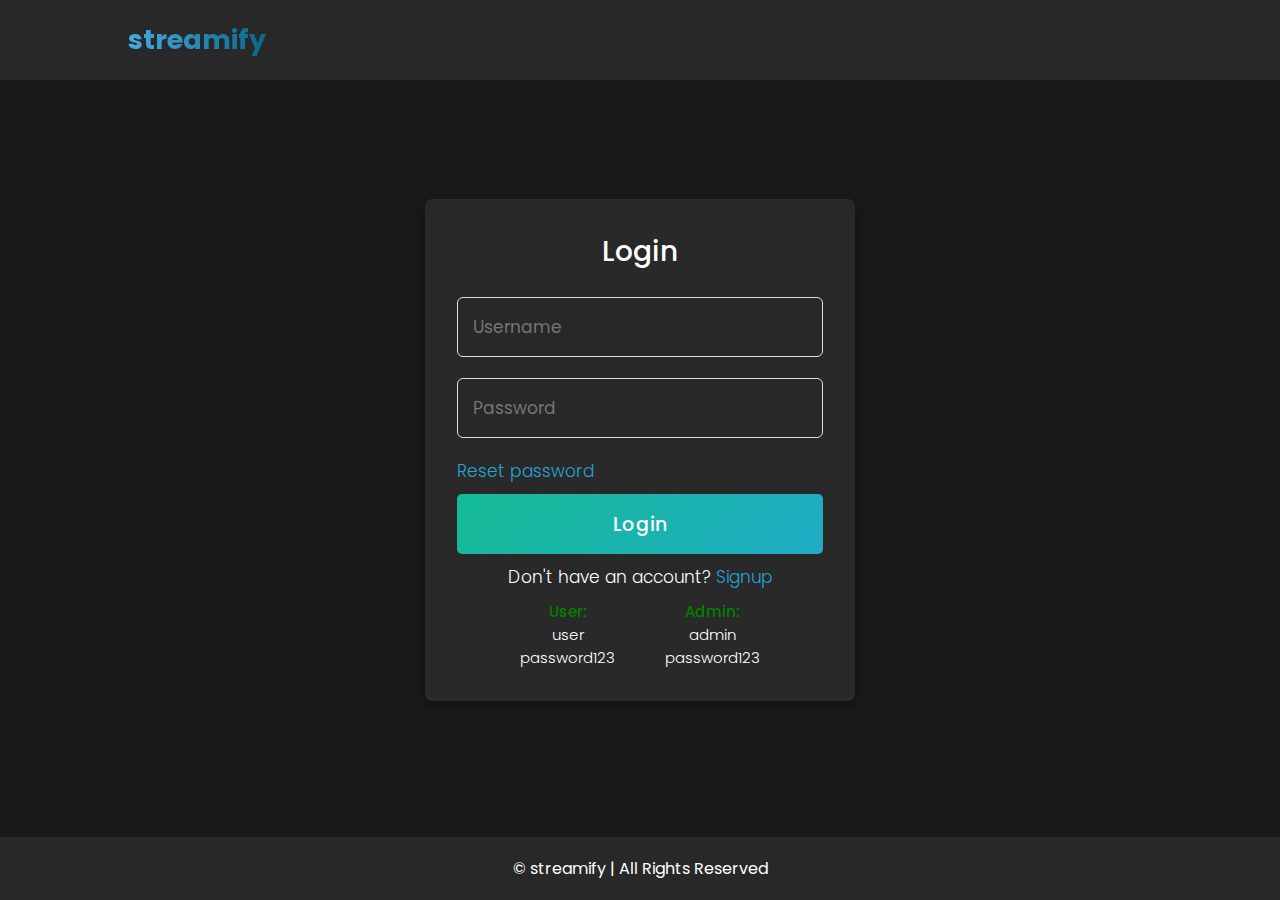
<file: streamify/index.html>
<!DOCTYPE html>
<html lang="en">

<head>
  <meta charset="UTF-8" />
  <meta name="viewport" content="width=device-width, initial-scale=1.0" />
  <meta http-equiv="X-UA-Compatible" content="ie=edge" />
  <link rel="stylesheet" href="login_page.css" />
  <title>streamify</title>
</head>

<body>

  <!-- Navbar -->
  <nav>
    <h1>streamify</h1>
  </nav>

  <!-- Login and Register form -->
  <div class="container">
    <input type="checkbox" id="check" />

    <div class="login form">
      <h2>Login</h2>
      <form method="post" action="login.php">
        <input type="text" name="username" placeholder="Username" required /><br />
        <input type="password" name="password" placeholder="Password" required /><br />
        <a href="forgotpassword.html" id="forgot-password">Reset password</a>
        <button type="submit" name="submit">Login</button>
        <div class="signup">
          <span class="signup">Don't have an account?
            <label for="check">Signup</label>

            <div class="login_data">
              <p><span>User:</span><br>user<br>password123</p>
              <p><span>Admin:</span><br>admin<br>password123</p>
            </div>

            <p id="alert"></p>
          </span>
        </div>
      </form>
    </div>

    <div class="registration form">
      <h2>Signup</h2>
      <form method="post" action="register.php">
        <input type="text" name="username" placeholder="Username" required /><br />
        <input type="email" name="email" placeholder="Email" required /><br />
        <input type="password" name="password" placeholder="Password" required /><br />
        <button type="submit" name="submit">Register</button>
        <div class="signup">
          <span class="signup">Already have an account?
            <label for="check">Login</label>
          </span>
        </div>
      </form>
    </div>
  </div>

  <!-- Footer -->
  <footer>
    <p>© streamify | All Rights Reserved</p>
  </footer>
</body>
<script type="text/javascript">
  const urlParams = new URLSearchParams(window.location.search);
  const alertElement = document.getElementById("alert");
  const loginFailed = urlParams.get("login_failed");
  const registerFailed = urlParams.get("register_failed");
  const registerSucceed = urlParams.get("register_succeed");
  const passwordReset = urlParams.get("password_reset");

  if (alertElement) {
    if (loginFailed) {
      alertElement.innerHTML = "Wrong username or password";
      alertElement.style.color = "red";
    } else if (registerFailed) {
      alertElement.innerHTML = "Username or email already taken";
      alertElement.style.color = "red";
    } else if (registerSucceed) {
      alertElement.innerHTML = "Registration successful.";
      alertElement.style.color = "green";
      alertElement.style.webkitTextStroke = "0.5px";
    } else if (passwordReset) {
      alertElement.innerHTML = "Your password has been reset successfully";
      alertElement.style.color = "green";
      alertElement.style.webkitTextStroke = "0.5px";
    } else {
      console.log("Error");
    }
  }
</script>

</html>
</file>
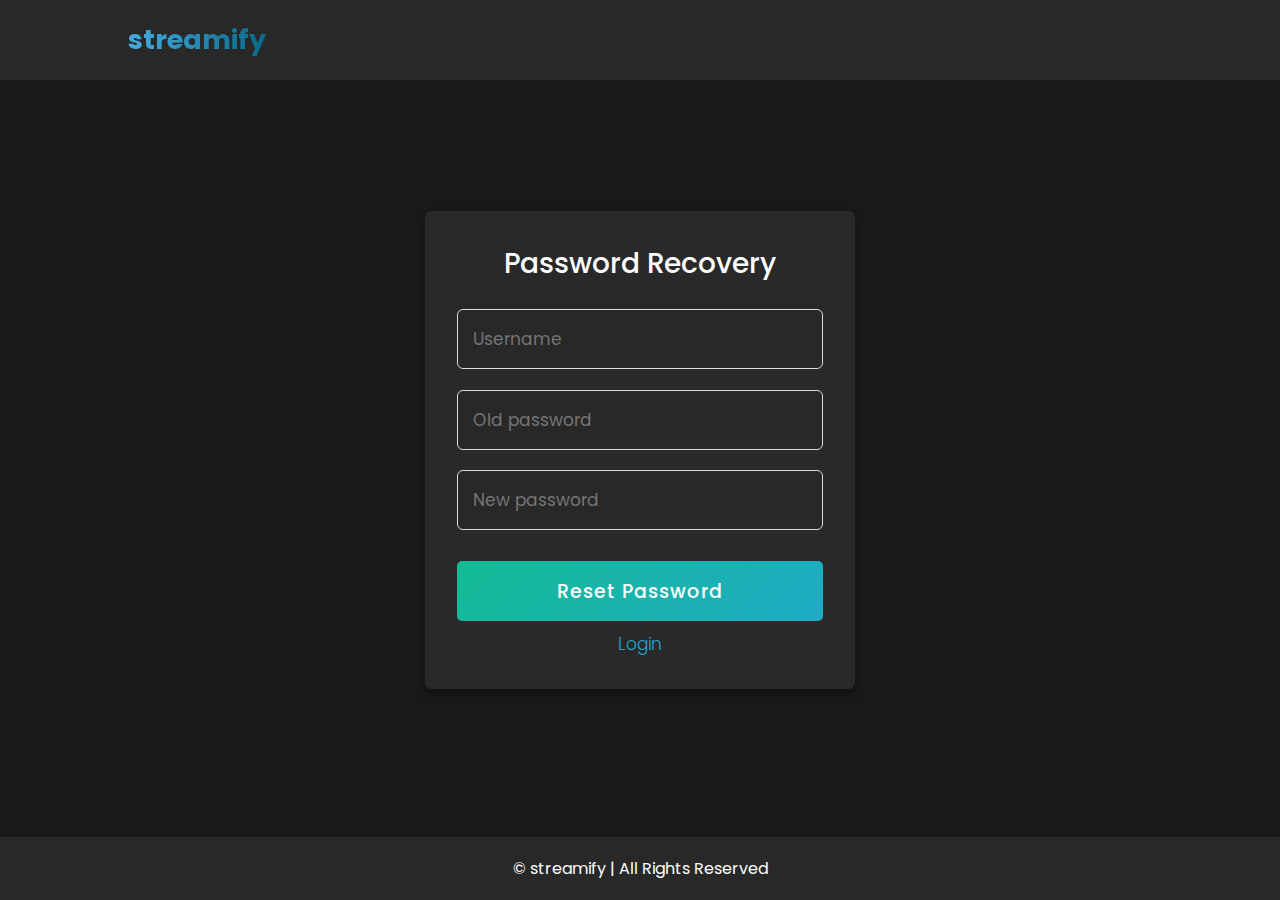
<file: streamify/forgotpassword.html>
<!DOCTYPE html>
<html lang="en">

<head>
  <meta charset="UTF-8" />
  <meta http-equiv="X-UA-Compatible" content="IE=edge" />
  <meta name="viewport" content="width=device-width, initial-scale=1.0" />
  <link rel="stylesheet" href="login_page.css" />
  <title>streamify</title>
</head>

<body>

  <!-- Navbar -->
  <nav>
    <h1>streamify</h1>
  </nav>

  <!-- Forgot password form -->
  <div class="container">
    <div class="password-recovery form">
      <h2>Password Recovery</h2>
      <form method="post" action="reset_password.php">
        <input type="text" name="username" placeholder="Username" />
        <input type="password" name="old_password" placeholder="Old password" />
        <input type="password" name="new_password" placeholder="New password" />
        <button type="submit" name="submit">Reset Password</button>
        <a href="index.html">Login</a>
        <p id="alert"></p>
      </form>
    </div>
  </div>

  <!-- Footer -->
  <footer>
    <p>© streamify | All Rights Reserved</p>
  </footer>

</body>
<script type="text/javascript">
  const urlParams = new URLSearchParams(window.location.search);
  const alertElement = document.getElementById("alert");
  const passwordResetFalse = urlParams.get("password_reset_false");

  if (alertElement) {
    if (passwordResetFalse) {
      alertElement.innerHTML = "Invalid username or old password";
      alertElement.style.color = "red";
    } else {
      console.log("Error");
    }
  }
</script>

</html>
</file>
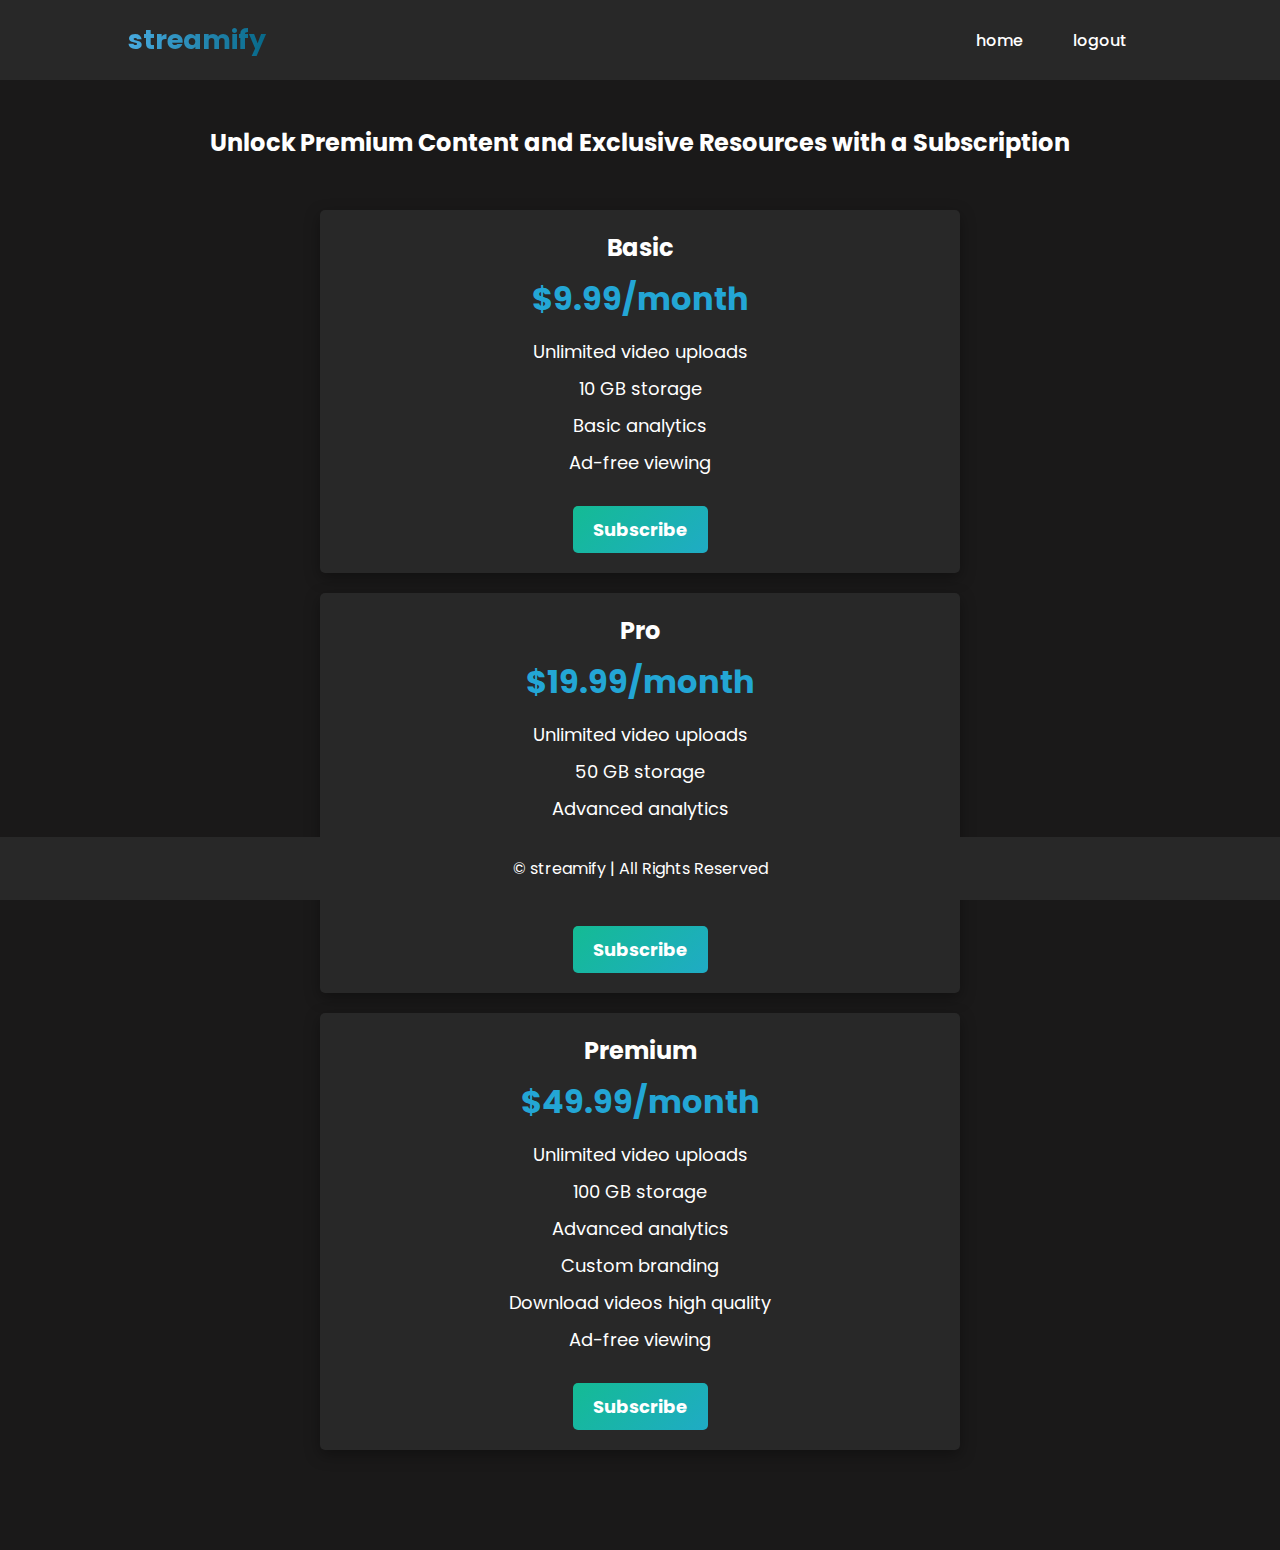
<file: streamify/subscriptions.html>
<!DOCTYPE html>
<html lang="en">

<head>
  <meta charset="UTF-8" />
  <meta http-equiv="X-UA-Compatible" content="IE=edge" />
  <meta name="viewport" content="width=device-width, initial-scale=1.0" />
  <link rel="stylesheet" href="subscriptions.css" />
  <script src="script.js" defer></script>
  <title>streamify</title>
</head>

<body>

  <!-- Navbar -->
  <nav>
    <h1>streamify</h1>

    <input type="checkbox" id="check" class="menu-btn">
    <label for="check" class="menu-icon">
      <span class="navicon"></span></label>

    <ul>
      <li><a href="homepage.php" class="nav-link">home</a></li>
      <li><a href="logout.php" class="nav-link">logout</a></li>
    </ul>
  </nav>

  <!-- Subscription cards -->
  <div class="cards">
    <h2>Unlock Premium Content and Exclusive Resources with a Subscription</h2>

    <div class="card">
      <h3>Basic</h3>
      <h4>$9.99/month</h4>
      <p>Unlimited video uploads</p>
      <p>10 GB storage</p>
      <p>Basic analytics</p>
      <p>Ad-free viewing</p>
      <a href="#" class="button">Subscribe</a>
    </div>

    <div class="card">
      <h3>Pro</h3>
      <h4>$19.99/month</h4>
      <p>Unlimited video uploads</p>
      <p>50 GB storage</p>
      <p>Advanced analytics</p>
      <p>Custom branding</p>
      <p>Ad-free viewing</p>
      <a href="#" class="button">Subscribe</a>
    </div>

    <div class="card">
      <h3>Premium</h3>
      <h4>$49.99/month</h4>
      <p>Unlimited video uploads</p>
      <p>100 GB storage</p>
      <p>Advanced analytics</p>
      <p>Custom branding</p>
      <p>Download videos high quality</p>
      <p>Ad-free viewing</p>
      </ul>
      <a href="#" class="button">Subscribe</a>
    </div>
  </div>

  <!-- Footer -->
  <footer>
    <p>© streamify | All Rights Reserved</p>
  </footer>

</body>

</html>
</file>
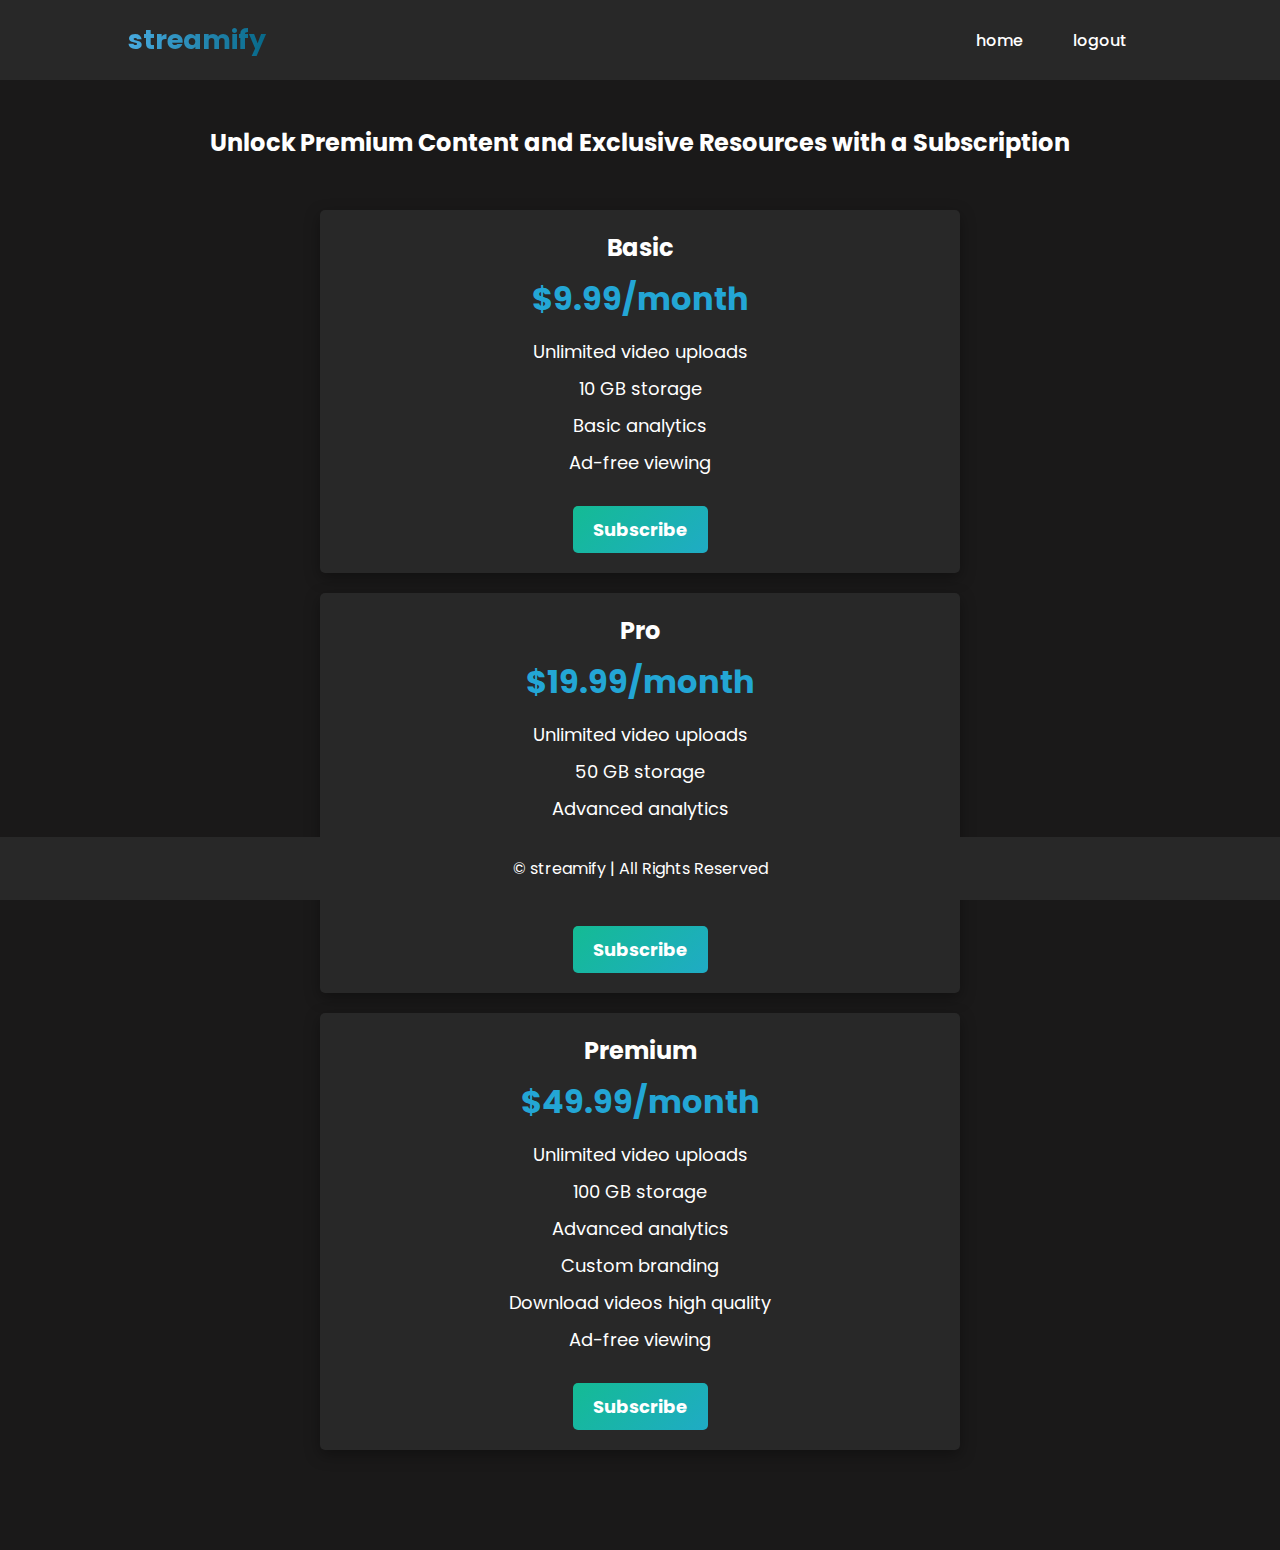
<file: streamify/subscriptionsAdmin.html>
<!DOCTYPE html>
<html lang="en">

<head>
  <meta charset="UTF-8" />
  <meta http-equiv="X-UA-Compatible" content="IE=edge" />
  <meta name="viewport" content="width=device-width, initial-scale=1.0" />
  <link rel="stylesheet" href="subscriptions.css" />
  <script src="script.js" defer></script>
  <title>streamify</title>
</head>

<body>

  <!-- Navbar -->
  <nav>
    <h1>streamify</h1>

    <input type="checkbox" id="check" class="menu-btn">
    <label for="check" class="menu-icon">
      <span class="navicon"></span></label>

    <ul>
      <li><a href="homepageAdmin.php" class="nav-link">home</a></li>
      <li><a href="logout.php" class="nav-link">logout</a></li>
    </ul>
  </nav>

   <!-- Subscription cards -->
   <div class="cards">
    <h2>Unlock Premium Content and Exclusive Resources with a Subscription</h2>

    <div class="card">
      <h3>Basic</h3>
      <h4>$9.99/month</h4>
      <p>Unlimited video uploads</p>
      <p>10 GB storage</p>
      <p>Basic analytics</p>
      <p>Ad-free viewing</p>
      <a href="#" class="button">Subscribe</a>
    </div>

    <div class="card">
      <h3>Pro</h3>
      <h4>$19.99/month</h4>
      <p>Unlimited video uploads</p>
      <p>50 GB storage</p>
      <p>Advanced analytics</p>
      <p>Custom branding</p>
      <p>Ad-free viewing</p>
      <a href="#" class="button">Subscribe</a>
    </div>

    <div class="card">
      <h3>Premium</h3>
      <h4>$49.99/month</h4>
      <p>Unlimited video uploads</p>
      <p>100 GB storage</p>
      <p>Advanced analytics</p>
      <p>Custom branding</p>
      <p>Download videos high quality</p>
      <p>Ad-free viewing</p>
      </ul>
      <a href="#" class="button">Subscribe</a>
    </div>
  </div>

  <!-- Footer -->
  <footer>
    <p>© streamify | All Rights Reserved</p>
  </footer>

</body>

</html>
</file>
<file: streamify/login_page.css>
@import url('https://fonts.googleapis.com/css2?family=Poppins:wght@200;300;400;500;600;700&display=swap');

* {
  margin: 0;
  padding: 0;
  box-sizing: border-box;
  font-family: 'Poppins', sans-serif;
}

body {
  min-height: 100vh;
  margin: 0;
  padding: 0;
  background: #1a1919;
  display: flex;
  justify-content: center;
  align-items: center;
}

/* ------- Navbar ------- */

nav {
  position: fixed;
  width: 100%;
  top: 0;
  display: flex;
  background-color: #282828;
  padding: 20px 10%;  
  transition: 0.2s;
  z-index: 1;
  margin-bottom: 20px;
}

nav h1 {
  background: -webkit-linear-gradient(180deg, #076888 0%, #48abe0 100%);
  -webkit-background-clip: text;
  -webkit-text-fill-color: transparent;
  background-clip: text;
  font-size: 27px;
}

@media (max-width: 450px) {
  nav {
    padding: 18px 10%;
  }

  nav h1 {
    font-size: 24px;
  }
}

/* ------- Forms ------- */

.container {
  max-width: 430px;
  width: 100%;
  background: #292929;
  border-radius: 7px;
  box-shadow: 0 5px 10px rgba(0, 0, 0, 0.3);
  margin: 0 20px;
}

.form {
  padding: 2rem;
}

.registration {
  display: none;
}

#check:checked~.registration {
  display: block;
}

#check:checked~.login {
  display: none;
}

#check {
  display: none;
}

.password-recovery {
  text-align: center;
}

h2 {
  color: white;
  font-size: 28px;
  font-weight: 500;
  text-align: center;
  margin-bottom: 24px;
}

.login_data {
  display: flex;
  gap: 50px;
  margin: 10px 0 0 0;
  justify-content: center;
  align-items: center;
}

.login_data span {
  color: green;
  font-weight: 500;
}

.login_data p {
  font-size: 15px;
}

input {
  height: 60px;
  width: 100%;
  padding: 0 15px;
  font-size: 17px;
  margin-bottom: 1.3rem;
  border: 1px solid #ddd;
  border-radius: 6px;
  outline: none;
  background-color: #282828;
  color: white;
}

button {
  color: #fff;
  background: linear-gradient(-45deg, #3baad6, #003140, #23a6d5, #14bb94);
  background-size: 400% 400%;
  animation: gradient 15s ease infinite;
  font-size: 19px;
  font-weight: 500;
  letter-spacing: 1px;
  cursor: pointer;
  transition: 0.2s;
  border: none;
  width: 100%;
  border-radius: 5px;
  height: 60px;
  margin: 10px 0;
}

button:hover {
  letter-spacing: 2px;
}

@keyframes gradient {
  0% {
    background-position: 0% 50%;
  }

  50% {
    background-position: 100% 50%;
  }

  100% {
    background-position: 0% 50%;
  }
}

.signup {
  font-size: 17px;
  text-align: center;
  font-weight: 300;
  color: white;
}

label {
  color: #23a6d5;
  cursor: pointer;
}

label:hover {
  text-decoration: underline;
}

a {
  font-size: 17px;
  font-weight: 300;
  color: #23a6d5;
  cursor: pointer;
  text-decoration: none;
}

a:hover {
  text-decoration: underline;
}

@media (max-width: 450px) {
  h2 {
    font-size: 22px;
  }

  button {
    color: #fff;
    font-size: 18px;
    height: 50px;
  }

  input {
    height: 50px;
  }

  a {
    font-size: 16px;
  }

  .signup,
  label {
    font-size: 16px;
  }
}

/* ------- Footer ------- */

footer {
  text-align: center;
  padding: 1.2rem 2rem;
  background: #282828;
  margin-top: 40px;
  position: fixed;
  bottom: 0;
  width: 100%;
  color: white;
}
</file>
<file: streamify/subscriptions.css>
@import url('https://fonts.googleapis.com/css2?family=Poppins:wght@200;300;400;500;600;700&display=swap');

* {
  margin: 0;
  padding: 0;
  box-sizing: border-box;
  font-family: 'Poppins', sans-serif;
  text-decoration: none;
}

body {
  min-height: 100vh;
  margin: 0;
  padding: 0;
  background: #1a1919;
}

/* ------- Navbar ------- */

nav {
  position: fixed;
  width: 100%;
  top: 0;
  display: flex;
  align-items: center;
  justify-content: space-between;
  background-color: #282828;
  padding: 20px 10%;
  transition: 0.2s;
  z-index: 1;
}

nav h1 {
  background: -webkit-linear-gradient(180deg, #076888 0%, #48abe0 100%);
  -webkit-background-clip: text;
  -webkit-text-fill-color: transparent;
  background-clip: text;
  font-size: 27px;
}

nav ul {
  display: flex;
  list-style: none;
}

nav ul li a {
  color: white;
  font-size: 16px;
  font-weight: 500;
  margin: 25px;
}

nav ul li a:hover {
  color: #23a6d5;
}

/* ------- Hamburger Menu ------- */

nav .menu-icon {
  cursor: pointer;
  padding: 15px;
  user-select: none;
  margin-right: -10px;
  background-color: transparent;
}

nav .menu-icon .navicon {
  background: white;
  display: block;
  height: 2px;
  position: relative;
  transition: .2s ease-out;
  width: 18px;
}

nav .menu-icon .navicon:before,
nav .menu-icon .navicon:after {
  background: white;
  content: '';
  display: block;
  height: 100%;
  position: absolute;
  transition: all .2s ease-out;
  width: 100%;
}

nav .menu-icon .navicon:before {
  top: 5px;
}

nav .menu-icon .navicon:after {
  top: -5px;
}

nav .menu-btn {
  display: none;
}

nav .menu-btn:checked~.menu {
  max-height: 240px;
}

nav .menu-btn:checked~.menu-icon .navicon {
  background: transparent;
}

nav .menu-btn:checked~.menu-icon .navicon:before {
  transform: rotate(-45deg);
}

nav .menu-btn:checked~.menu-icon .navicon:after {
  transform: rotate(45deg);
}

nav .menu-btn:checked~.menu-icon:not(.steps) .navicon:before,
nav .menu-btn:checked~.menu-icon:not(.steps) .navicon:after {
  top: 0;
}

@media (min-width: 1000px) {
  nav .menu-icon {
    display: none;
  }

  #check {
    display: none;
  }
}

@media (max-width: 1000px) {
  nav {
    height: 80px;
  }

  nav ul {
    width: 100%;
    height: 100vh;
    background-color: #282828;
    position: fixed;
    top: 80px;
    left: -100%;
    text-align: center;
    transition: 0.4s ease;
    display: block;
    line-height: 15px;
    border-top: 3px solid;
    border-image: linear-gradient(to right, transparent, #ffffff, #23a6d5, #23a6d5, #c7c4c4, transparent) 1 0 0 0;
  }

  nav ul li {
    margin: 50px 0px;
  }

  nav ul a {
    font-size: 19px;
  }

  #check:checked~ul {
    left: 0;
  }
}

@media (max-width: 768px) {
  nav {
    height: 70px;
  }

  nav ul {
    top: 70px;
  }
}

/* ------- Subscription cards ------- */

.cards {
  margin: 125px 0 100px;
}

.cards h2 {
  color: white;
  font-size: 24px;
  text-align: center;
  margin: 50px 30px;
}

.card {
  text-align: center;
  color: white;
  background-color: #282828;
  box-shadow: rgba(0, 0, 0, 0.35) 0px 5px 15px;
  border: none;
  border-radius: 5px;
  margin: 20px 0;
  padding: 20px;
  width: 50%;
  display: block;
  margin-left: auto;
  margin-right: auto;
}

.card h3 {
  font-size: 24px;
  margin: 0 0 10px 0;
}

.card h4 {
  color: #23a6d5;
  font-size: 32px;
  font-weight: bold;
  margin: 0 0 15px 0;
}

.card p {
  font-size: 18px;
  margin: 10px 0;
}

.button {
  background: linear-gradient(-45deg, #3baad6, #003140, #23a6d5, #14bb94);
  background-size: 400% 400%;
  animation: gradient 15s ease infinite;
  border: none;
  border-radius: 5px;
  color: white;
  display: inline-block;
  font-size: 18px;
  font-weight: bold;
  margin-top: 20px;
  padding: 10px 20px;
  text-align: center;
  text-decoration: none;
  transition: 0.2s;
}

.button:hover {
  letter-spacing: 1px;
}

@keyframes gradient {
  0% {
    background-position: 0% 50%;
  }

  50% {
    background-position: 100% 50%;
  }

  100% {
    background-position: 0% 50%;
  }
}

@media (max-width: 800px) {
  .cards h2 {
    font-size: 20px;
  }

  .card {
    width: 80%;
  }

  .card h3 {
    font-size: 20px;
  }

  .card h4 {
    font-size: 26px;
  }

  .button {
    font-size: 16px;
    padding: 8px 18px;
  }
}

@media (max-width: 450px) {
  .cards h2 {
    font-size: 17px;
    margin: 20px 30px;
    transform: translateY(-20px);
  }

  .card h3 {
    font-size: 18px;
    margin-bottom: 10px;
  }

  .card h4 {
    font-size: 24px;
  }

  .card p {
    font-size: 16px;
  }

  .button {
    margin: 10px 0 0 0;
  }
}

/* ------- Footer ------- */

footer {
  text-align: center;
  padding: 1.2rem 2rem;
  background: #282828;
  margin-top: 40px;
  position: fixed;
  bottom: 0;
  width: 100%;
  color: #fff;
}
</file>
